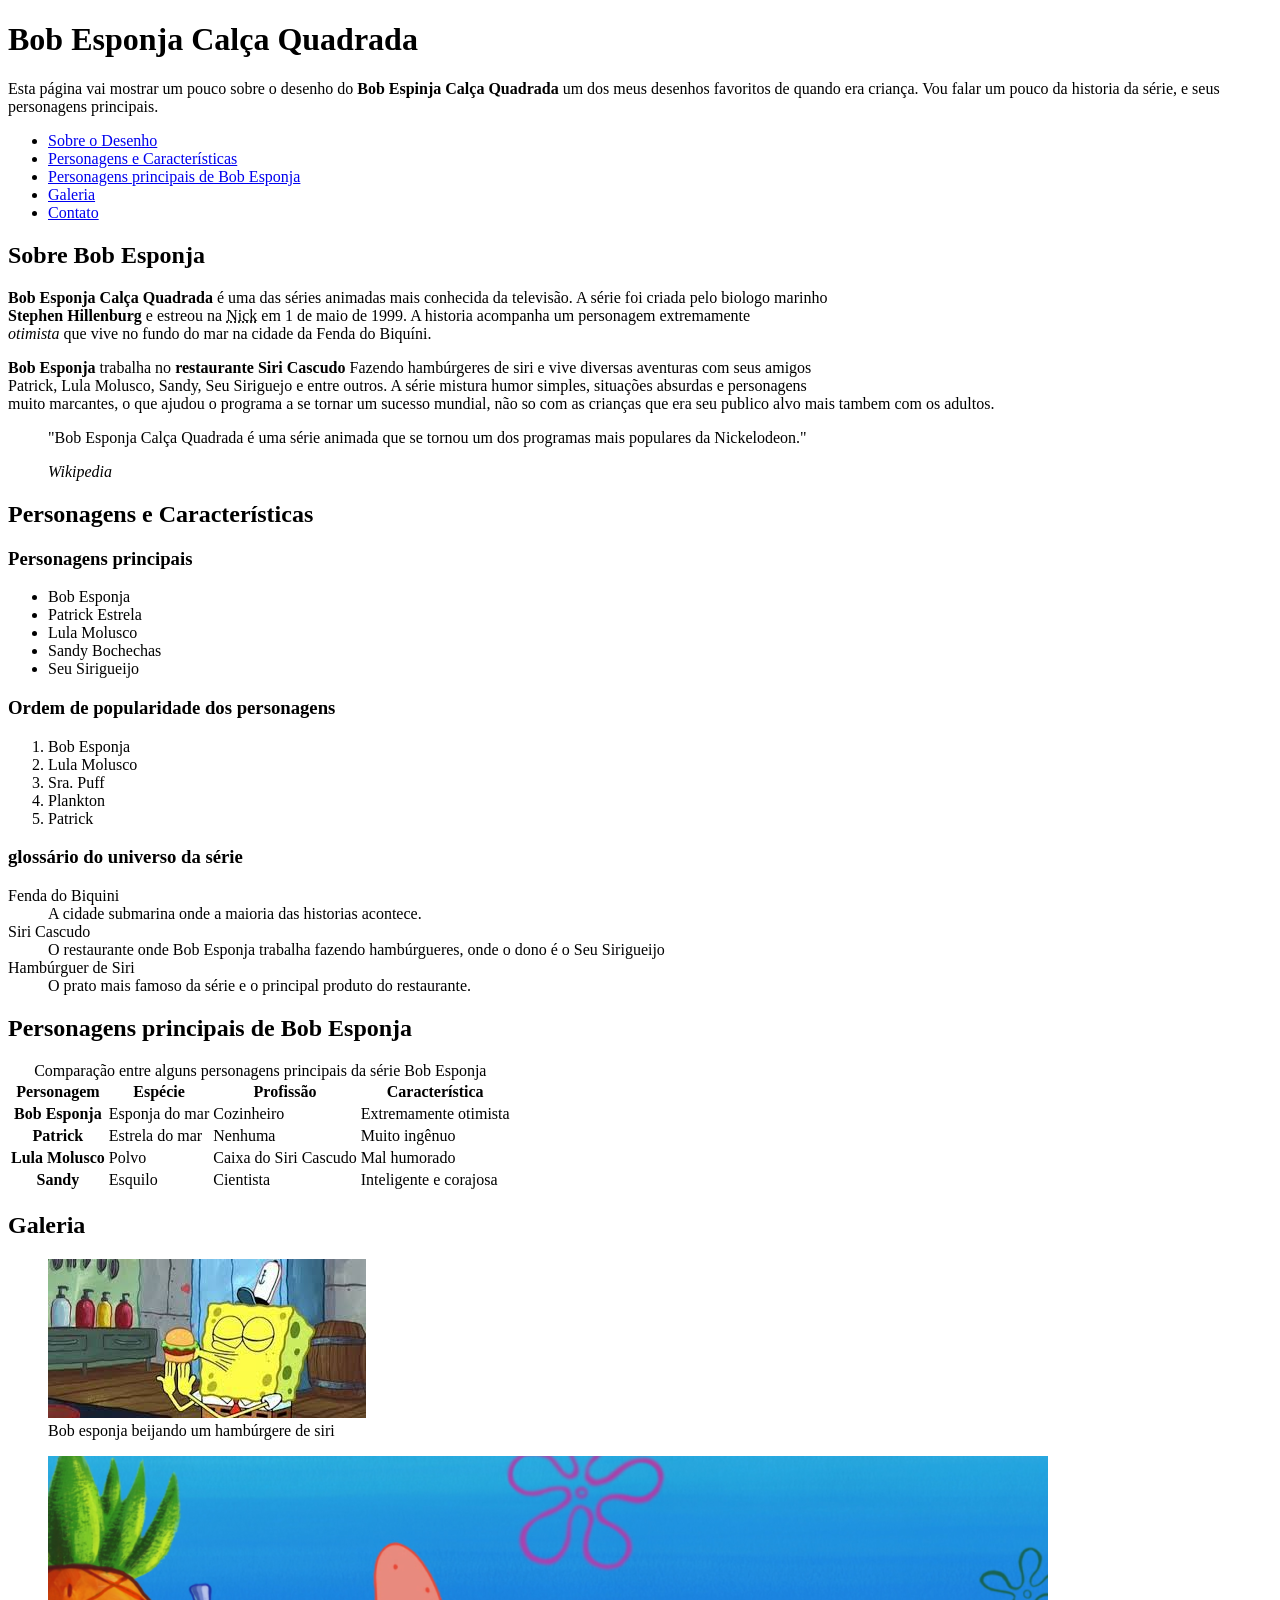
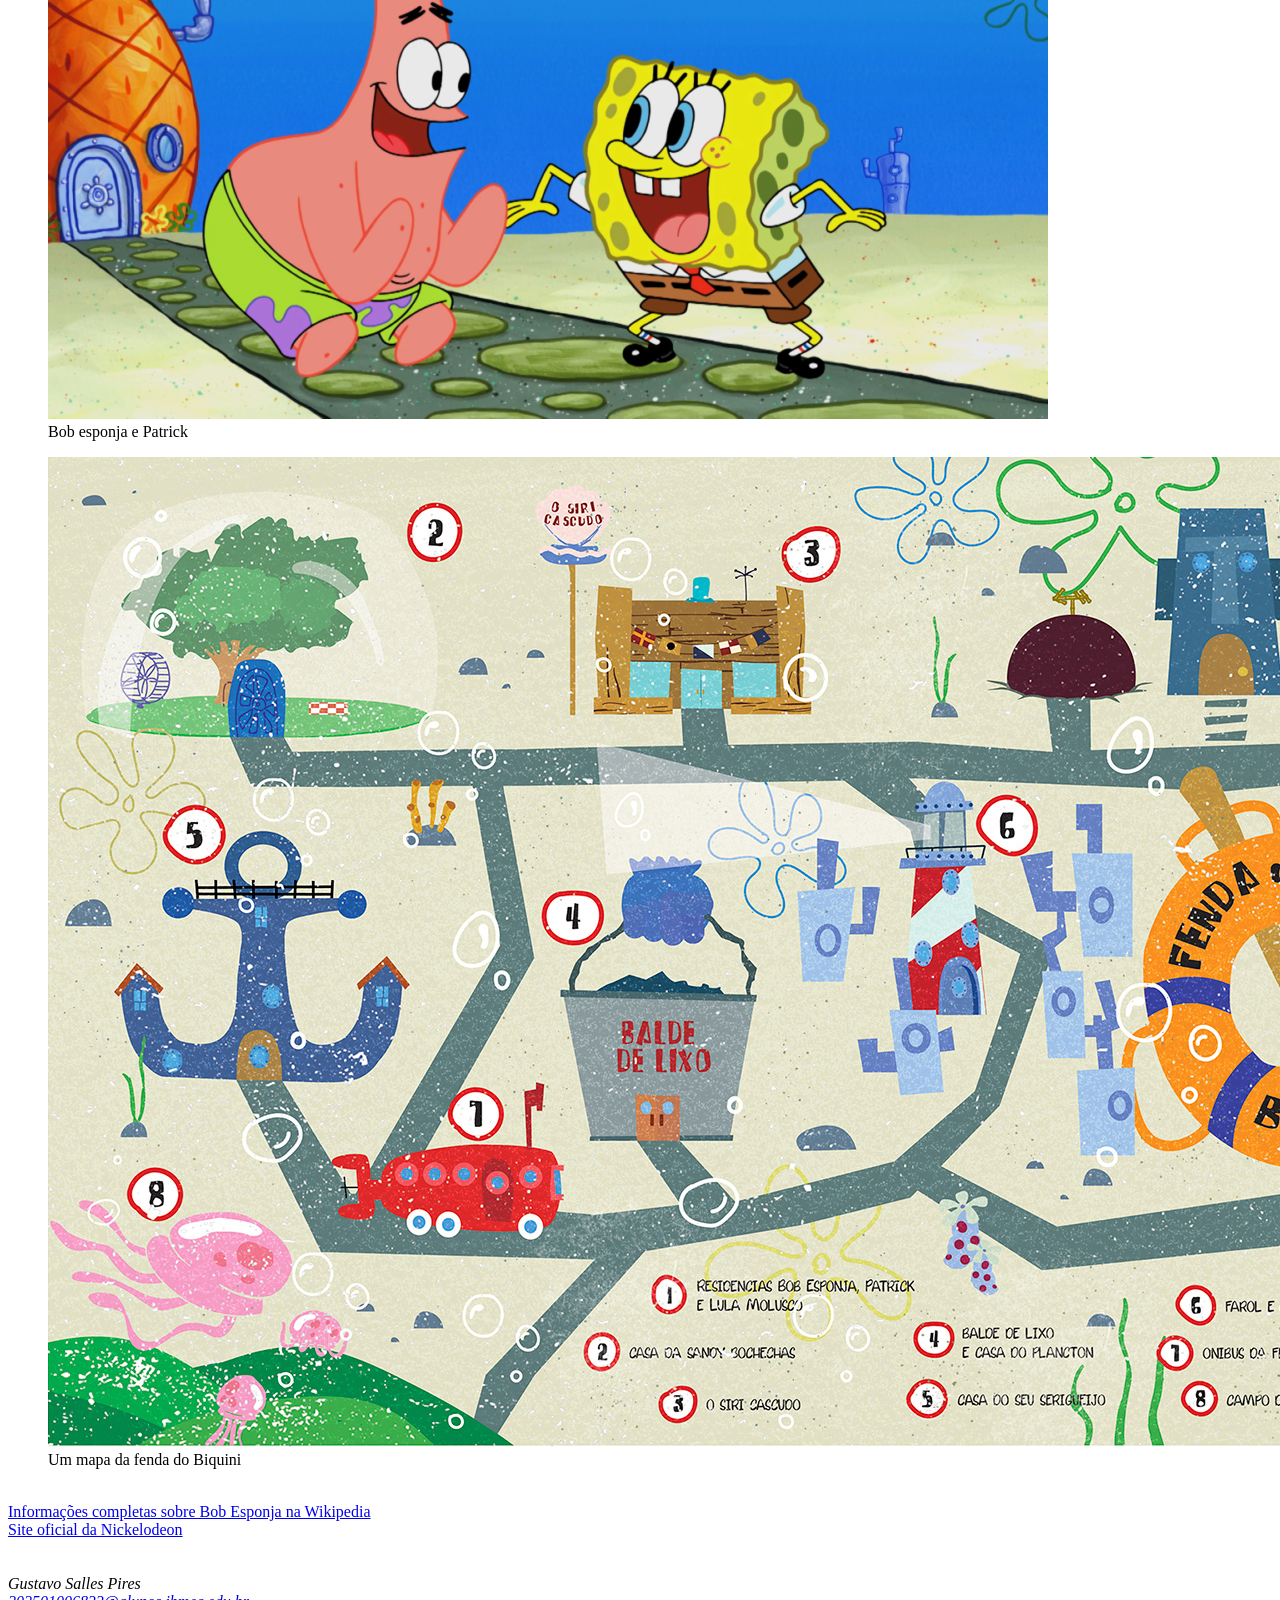
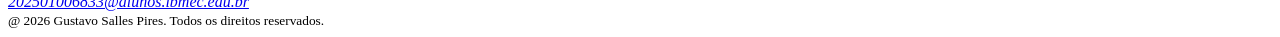
<file: index.html>
<!DOCTYPE html>
<html lang="pt-BR">
<head>
 <meta charset="UTF-8">
 <meta name="viewport" content="width=device-width, initial-scale=1.0">
 <title>Minha Pagina sobre Bob Esponja</title>
</head>
<body>
    <header>
        <h1>Bob Esponja Calça Quadrada</h1>
        <p>
            Esta página vai mostrar um pouco sobre o desenho do <strong>Bob Espinja Calça Quadrada</strong> um dos meus desenhos favoritos de quando era criança.
            Vou falar um pouco da historia da série, e seus personagens principais.
            
        </p>
    
        
        <nav>
            <ul>
                <li><a href="#sobre">Sobre o Desenho</a></li>
                <li><a href="#topicos">Personagens e Características</a></li>
                <li><a href="#dados">Personagens principais de Bob Esponja</a></li>
                <li><a href="#galeria">Galeria</a></li>
                <li><a href="#contato">Contato</a></li>
            </ul>
        </nav>

    </header>
    <main>
        <section id="sobre">
            <h2>Sobre Bob Esponja</h2>
            <p>
                <strong>Bob Esponja Calça Quadrada</strong> é uma das séries animadas mais conhecida da televisão.
                A série foi criada pelo biologo marinho <br><strong>Stephen Hillenburg</strong> e estreou na <abbr title="Nickelodeon">Nick</abbr> em <time datetime="1999-05-01">1 de maio de 1999</time>.
                A historia acompanha um personagem extremamente <br><em>otimista</em> que vive no fundo do mar na cidade da Fenda do Biquíni.
            </p>


            <p>
                <strong>Bob Esponja</strong> trabalha no <strong>restaurante Siri Cascudo</strong> Fazendo hambúrgeres de siri e vive diversas aventuras com seus amigos<br>
                Patrick, Lula Molusco, Sandy, Seu Siriguejo e entre outros. A série mistura humor simples, situações absurdas e personagens<br>
                muito marcantes, o que ajudou o programa a se tornar um sucesso mundial, não so com as crianças que era seu publico alvo mais tambem com os adultos.
            <p>
                
            <blockquote cite="https://pt.wikipedia.org/wiki/Bob_Esponja_Cal%C3%A7a_Quadrada">
                <p>"Bob Esponja Calça Quadrada é uma série animada que se tornou um dos programas mais populares da Nickelodeon."</p>
                <footer><cite>Wikipedia</cite></footer>
            </blockquote>
                
        </section>
        <section id="topicos">
            <h2>Personagens e Características</h2>

            <h3>Personagens principais</h3>
            <ul>
                <li>Bob Esponja</li>
                <li>Patrick Estrela</li>
                <li>Lula Molusco</li>
                <li>Sandy Bochechas</li>
                <li>Seu Sirigueijo</li>
            </ul>
            <h3>Ordem de popularidade dos personagens</h3>
            <ol>
                <li>Bob Esponja</li>
                <li>Lula Molusco</li>
                <li>Sra. Puff</li>
                <li>Plankton</li>
                <li>Patrick</li>
            </ol>

            <h3>glossário do universo da série</h3>
            <dl>
                <dt>Fenda do Biquini</dt>
                <dd>A cidade submarina onde a maioria das historias acontece.</dd>

                <dt>Siri Cascudo</dt>
                <dd>O restaurante onde Bob Esponja trabalha fazendo hambúrgueres, onde o dono é o Seu Sirigueijo</dd>

                <dt>Hambúrguer de Siri</dt>
                <dd>O prato mais famoso da série e o principal produto do restaurante.</dd>
            </dl>

        </section>

        <section id="dados">
            <h2>Personagens principais de Bob Esponja</h2>

            <table>
                <caption>Comparação entre alguns personagens principais da série Bob Esponja</caption>
                <thead>
                    <tr>
                        <th scope="col">Personagem</th>
                        <th scope="col">Espécie</th>
                        <th scope="col">Profissão</th>
                        <th scope="col">Característica</th>
                    </tr>
                </thead>
                <tbody>

                    <tr>
                        <th scope="row">Bob Esponja</th>
                        <td>Esponja do mar</td>
                        <td>Cozinheiro</td>
                        <td>Extremamente otimista</td>
                    </tr>

                    <tr>
                        <th scope="row">Patrick</th>
                        <td>Estrela do mar</td>
                        <td>Nenhuma</td>
                        <td>Muito ingênuo</td>
                    </tr>

                    <tr>
                        <th scope="row">Lula Molusco</th>
                        <td>Polvo</td>
                        <td>Caixa do Siri Cascudo</td>
                        <td>Mal humorado</td>
                    </tr>

                    <tr>
                        <th scope="row">Sandy</th>
                        <td>Esquilo</td>
                        <td>Cientista</td>
                        <td>Inteligente e corajosa</td>
                    </tr>
                </tbody>
            </table>
        </section>

        <section id="galeria">
            <h2>Galeria</h2>
            <figure>
                <img src="bobesponjacozinha.jpg" alt="Bob esponja beijando um hambúrgere de siri" >
                <figcaption>Bob esponja beijando um hambúrgere de siri</figcaption>
            </figure>
            <figure>
                <img src="bobesponjaepatrick.png" alt="Bob esponja e patrick em frente o abacaxi">
                <figcaption>Bob esponja e Patrick</figcaption>
            </figure>
            <figure>
                <img src="fendadobiquini.jpg" alt="Um mapa da fenda do Biquini">
                <figcaption>Um mapa da fenda do Biquini</figcaption>
            </figure>
        </section>
        <br>

        <a href="https://pt.wikipedia.org/wiki/Bob_Esponja_Cal%C3%A7a_Quadrada"
        target="_blank"
        rel="noopener noreferrer">Informações completas sobre Bob Esponja na Wikipedia</a><br>

        <a href="https://www.nickelodeon.com"
        target="_blank"
        rel="noopener noreferrer">Site oficial da Nickelodeon</a><br><br>
    </main>
    <br>
    <footer id="contato">
        <address>
            Gustavo Salles Pires<br>
            <a href="mailto:202501006833@alunos.ibmec.edu.br">202501006833@alunos.ibmec.edu.br</a>
        </address>
        <small>
            @ 2026 Gustavo Salles Pires. Todos os direitos reservados.
        </small>
    </footer>
</body>
</html>
</file>
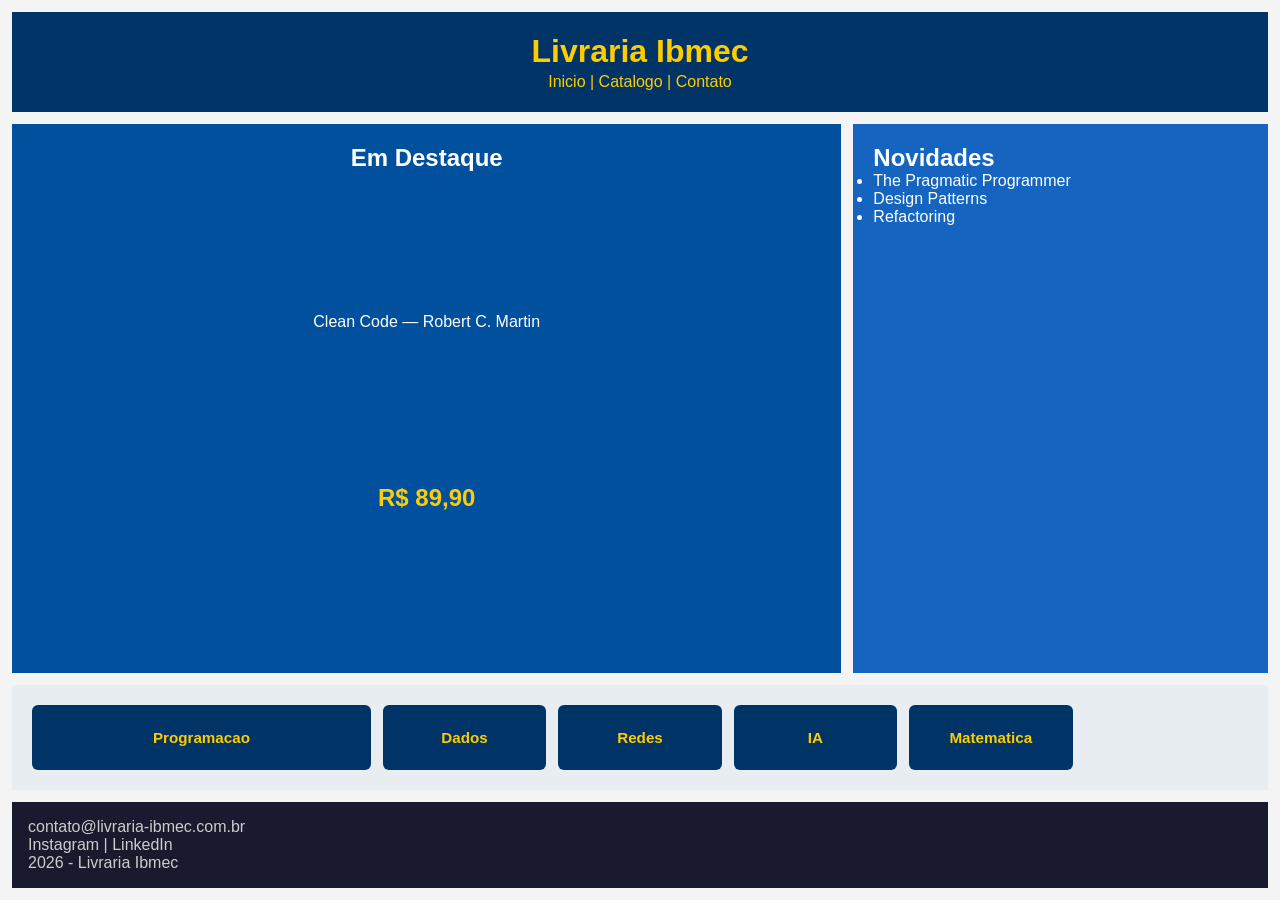
<file: Livraria-ibmec/index.html>
<!DOCTYPE html>
<html lang="pt-BR">
<head>
  <meta charset="UTF-8">
  <meta name="viewport" content="width=device-width, initial-scale=1.0">
  <title>Livraria Ibmec</title>
  <link rel="stylesheet" href="estilo.css">
</head>
<body class="pagina">
  <header class="topo">
    <h1>Livraria Ibmec</h1>
    <nav>Inicio | Catalogo | Contato</nav>
  </header>
  <section class="destaque">
    <h2>Em Destaque</h2>
    <p>Clean Code — Robert C. Martin</p>
    <p class="preco">R$ 89,90</p>
  </section>
  <aside class="novidades">
    <h2>Novidades</h2>
    <ul>
      <li>The Pragmatic Programmer</li>
      <li>Design Patterns</li>
      <li>Refactoring</li>
    </ul>
  </aside>
  <section class="categorias">
    <div class="card-cat">Programacao</div>
    <div class="card-cat">Dados</div>
    <div class="card-cat">Redes</div>
    <div class="card-cat">IA</div>
    <div class="card-cat">Matematica</div>
  </section>
  <footer class="rodape">
    <p>contato@livraria-ibmec.com.br</p>
    <p>Instagram | LinkedIn</p>
    <p>2026 - Livraria Ibmec</p>
  </footer>
</body>
</html>
</file>
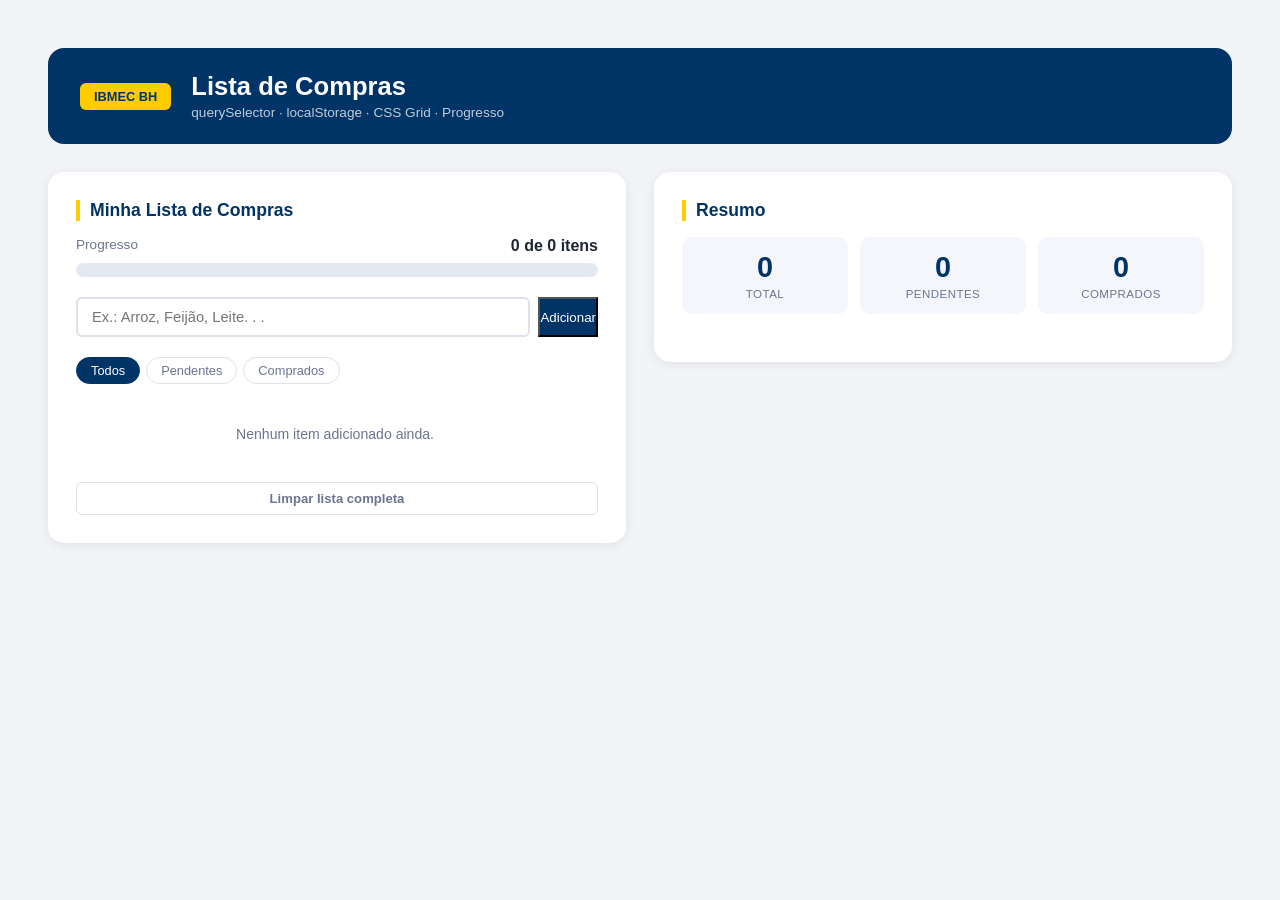
<file: lista-compras/lista-compras.html>
<!DOCTYPE html>
<html lang="pt-BR">
<head>
  <meta charset="UTF-8">
  <meta name="viewport" content="width=device-width, initial-scale=1.0">
  <title>Lista de Compras</title>
  <style>
    /* Os estilos vão entrar aqui */
    :root {
      --azul:    #003366;
      --amarelo: #FFCC00;
      --bg:      #f2f4f8;
      --surface: #ffffff;
      --borda:   #dce1ea;
      --texto:   #1e2535;
      --muted:   #6b7590;
      --verde:   #1a7f4b;
      --perigo:  #c0392b;
    }
    *, *::before, *::after { box-sizing: border-box; margin: 0; padding: 0; }

    body {
      font-family: "Segoe UI", Arial, sans-serif;
      background: var(--bg);
      color: var(--texto);
      min-height: 100dvh;
      padding: clamp(16px, 4vw, 48px);
    }
    .cabecalho {
     background: var(--azul);
      color: #fff;
      border-radius: 16px;
      padding: 24px 32px;
      margin-bottom: 28px;
      display: flex;
      align-items: center;
      gap: 20px;
    }
    .cabecalho h1 { font-size: clamp(1.1rem, 2.4vw, 1.6rem); }
    .cabecalho p  { font-size: 0.85rem; opacity: .75; margin-top: 4px; }

    .badge {
      background: var(--amarelo);
      color: var(--azul);
      font-weight: 900;
      font-size: 0.8rem;
      padding: 6px 14px;
      border-radius: 6px;
      white-space: nowrap;
    }
    .grid-app {
      display: grid;
      grid-template-columns: repeat(auto-fit, minmax(320px, 1fr));
      gap: clamp(16px, 2.5vw, 28px);
      align-items: start;
    }

    .card {
      background: var(--surface);
      border-radius: 16px;
      box-shadow: 0 2px 12px rgba(0,0,0,.08);
      padding: clamp(18px, 3vw, 28px);
    }

    .titulo-card {
      font-size: clamp(0.95rem, 1.5vw, 1.1rem);
      font-weight: 700;
      color: var(--azul);
      border-left: 4px solid var(--amarelo);
      padding-left: 10px;
      margin-bottom: 16px;
    }
    .grid-stats{
      display: grid;
      grid-template-columns: repeat(3,1fr);
      gap: 12px;
      margin-bottom: 20px;
    }
    .stat-box{
      background: #f4f6fb;
      border-radius: 10px;
      padding: 14px 10px;
      text-align: center;
      display: flex;
      flex-direction: column;
      gap: 4px;
    }
    .stat-box .numero{
      font-size: clamp(1.4rem, 2.5vw, 1.8rem);
      font-weight: 800;
      color: var(--azul);
    }
    .stat-box .rotulo{
      font-size: 0.72rem;
      color: var(--muted);
      text-transform: uppercase;
      letter-spacing: .04em;
    }

    .stat-box.destaque .numero {color: var(--verde);}

    .secao-progresso {margin-bottom: 20px;}

    .cabec-progresso{
      display: flex;
      justify-content: space-between;
      font-size: 0.85rem;
      color: var(--muted);
      margin-bottom: 8px;
    }

    .cabec-progresso strong { color: var(--texto); font-size: 1rem;}

    .trilha-progresso{
      width: 100%;
      height: 14px;
      background: #e4e8f0;
      border-radius: 99px;
      overflow: hidden;
    }

    .preenchimento{
      height: 100%;
      width: 0%;
      background: linear-gradient(90deg, #003366, #0055aa);
      border-radius: 99px;
      transition: width .5s ease, background .4s ease;
    }

    .preenchimento.concluido{
      background: linear-gradient(90deg, #1a7f4b, #22a060);
    }

    .form-adicao{
      display: flex;
      gap: 8px;
      margin-bottom: 20px;
    }

    .form-adicao input[type=text]{
      flex: 1;
      padding: 10px 14px;
      border: 2px solid var(--borda);
      border-radius: 6px;
      font-size: 0.92rem;
      font-family: inherit;
      outline: none;
      transition: border-color .2s;
    }
    .form-adicao input[type=text]:focus{ border-color : var(--azul);}

    .btn{
      padding: 10px 18px;
      border: none;
      border-radius: 6px;
      font-family: inherit;
      font-size: 0.88rem;
      font-weight: 600;
      cursor: pointer;
      transition: opacity .15s, transform .1;
    }
    .btn:active {transform: scale(.97);}
    .btn-primario {background: var(--azul); color: #fff;}
    .btn-primario:hover {opacity: .88;}

    .btn-perigo{
      background: transparent;
      color: var(--perigo);
      border: 1.5px solid var(--perigo);
      padding: 5px 10px;
      font-size: 0.78rem;
    }
    .btn-perigo:hover { background: #fdf0ee; }

    .btn-limpar{
      background: transparent;
      color: var(--muted);
      border: 1.5px solid var(--borda);
      width: 100%;
      margin-top: 12px;
      padding: 8px;
      font-size: 0.82rem;
    }
    .btn-limpar:hover {background: #f5f6fa; }

    .lista-itens {
      list-style: none;
      display: flex;
      flex-direction: column;
      gap: 8px;
      max-height: 360px;
      overflow-y: auto;
      padding-right: 4px;
      scrollbar-width: thin;
    }

    .msg-vazia{
      text-align: center;
      color: var(--muted);
      font-size: 0.88rem;
      padding: 28px 0;
    }

    .item-linha {
      display: flex;
      align-items: center;
      gap: 10px;
      padding: 10px 12px;
      border: 1.5px solid var(--borda);
      border-radius: 6px;
      background: #fafbfd;
      transition: background .2s, border-color .2s;
    }
    .item-linha:hover { border-color: #b0bbcf; }
    .item-linha.marcado { background: #f0faf4; border-color: #a8dfc0; }

    .item-linha input[type="checkbox"] {
      width: 18px; height: 18px;
      accent-color: var(--verde);
      cursor: pointer; flex-shrink: 0;
    }

    .item-rotulo {
      flex: 1;
      font-size: 0.92rem;
      cursor: pointer;
      transition: color .2s;
    }
    .item-linha.marcado .item-rotulo {
      text-decoration: line-through;
      color: var(--muted);
    }

    .filtros { display: flex; gap: 6px; margin-bottom: 14px; flex-wrap: wrap; }

    .btn-filtro {
      padding: 5px 14px;
      border: 1.5px solid var(--borda);
      border-radius: 99px;
      background: transparent;
      font-family: inherit;
      font-size: 0.8rem;
      cursor: pointer;
      color: var(--muted);
      transition: all .15s;
    }
    .btn-filtro.ativo {
      background: var(--azul);
      border-color: var(--azul);
      color: #fff;
    }

    .toast {
     position: fixed;
      bottom: 28px;
      left: 50%;
      transform: translateX(-50%) translateY(80px);
      background: var(--azul);
      color: #fff;
      padding: 10px 24px;
      border-radius: 99px;
      font-size: 0.88rem;
      font-weight: 600;
      opacity: 0;
      transition: transform .3s ease, opacity .3s ease;
      pointer-events: none;
      z-index: 999;
    }
    .toast.visivel {
      transform: translateX(-50%) translateY(0);
      opacity: 1;
    }
  </style>
</head>
<body>
  <header class="cabecalho">
    <span class="badge">IBMEC BH</span>
    <div>
      <h1>Lista de Compras</h1>
      <p>querySelector · localStorage · CSS Grid · Progresso</p>
    </div>
  </header>
  <main class="grid-app">

    <!-- Coluna 1: painel principal -->
    <section class="card" id="painel-principal">
      <h2 class="titulo-card">Minha Lista de Compras</h2>
      <div class="secao-progresso">
        <div class="cabec-progresso">
          <span>Progresso</span>
          <strong id="label-progresso">0 de 0 itens</strong>
        </div>

        <div class="trilha-progresso">
          <div class="preenchimento" id="barra-progresso"></div>
        </div>
      </div>
      <form class="form-adicao" id="form-adicao" novalidade>
        <input
          type="text"
          id="input-item"
          placeholder="Ex.: Arroz, Feijão, Leite. . ."
          autocomplete="off"
          maxlength="60"
          aria-label="Nome do item"
          required
        >
        <button type="submit" class="btn-primario">Adicionar</button>  
      </form>
      <div class="filtros" role="group" aria-label="Filtrar itens">
        <button class="btn-filtro ativo" data-filtro="todos">Todos</button>
        <button class="btn-filtro"       data-filtro="pendentes">Pendentes</button>
        <button class="btn-filtro"       data-filtro="comprados">Comprados</button>
      </div>
      <ul class="lista-itens" id="lista-itens" aria-live="polite">
        <li class="msg-vazia" id="msg-vazia">Nenhum item adicionado ainda.</li>
      </ul>
      <button class="btn btn-limpar" id="btn-limpar">
        Limpar lista completa
      </button>
    </section>

    <!-- Coluna 2: resumo -->
    <section class="card" id="painel-resumo">

      <h2 class="titulo-card">Resumo</h2>

      <div class="grid-stats">
        <div class="stat-box">
          <span class="numero" id="stat-total">0</span>
          <span class="rotulo">Total</span>
        </div>

        <div class="stat-box">
          <span class="numero" id="stat-pendentes">0</span>
          <span class="rotulo">Pendentes</span>
        </div>

        <div class="stat-box" destaque>
          <span class="numero" id="stat-comprados">0</span>
          <span class="rotulo">Comprados</span>
        </div>
      </div>
    </section>
  </main>

  <script>
    const form      = document.querySelector('#form-adicao');
    const inputEl   = document.querySelector('#input-item');
    const listaEl   = document.querySelector('#lista-itens');
    const msgVazia  = document.querySelector('#msg-vazia');
    const barra     = document.querySelector('#barra-progresso');
    const labelProg = document.querySelector('#label-progresso');
    const btnLimpar = document.querySelector('#btn-limpar');

    const statTotal = document.querySelector('#stat-total');
    const statPend  = document.querySelector('#stat-pendentes');
    const statComp  = document.querySelector('#stat-comprados');

    const CHAVE = 'lista_compras';

    let itens  = carregarStorage();
    let filtro = 'todos';

    function carregarStorage() {
      const salvo = localStorage.getItem(CHAVE);
      // getItem devolve null se a chave não existe.
      // O operador ternário evita JSON.parse(null), que geraria erro.
      return salvo ? JSON.parse(salvo) : [];
    }

    function salvarStorage() {
      // localStorage só armazena strings.
      // JSON.stringify transforma o array em texto; JSON.parse reverte.
      localStorage.setItem(CHAVE, JSON.stringify(itens));
    }

    function atualizarProgresso() {
     const total  = itens.length;
      const feitos = itens.filter(i => i.checked).length;
      const pct    = total === 0 ? 0 : Math.round((feitos / total) * 100);

      barra.style.width = pct + '%';
      barra.classList.toggle('concluido', pct === 100 && total > 0);
      labelProg.textContent = `${feitos} de ${total} ${total === 1 ? 'item' : 'itens'}`;

      statTotal.textContent = total;
      statPend.textContent  = total - feitos;
      statComp.textContent  = feitos;
    }

    function renderizar() {
      // Remove <li> antigos (preserva a msgVazia)
      listaEl.querySelectorAll('.item-linha').forEach(el => el.remove());

      const filtrados = itens.filter(item => {
        if (filtro === 'pendentes') return !item.checked;
        if (filtro === 'comprados') return  item.checked;
        return true;
      });

      if (filtrados.length === 0) {
        msgVazia.style.display = 'block';
      } else {
        msgVazia.style.display = 'none';

        filtrados.forEach(item => {
          const li = document.createElement('li');
          li.className  = 'item-linha' + (item.checked ? ' marcado' : '');
          li.dataset.id = item.id;

          const checkbox = document.createElement('input');
          checkbox.type    = 'checkbox';
          checkbox.checked = item.checked;
          checkbox.id      = 'chk-' + item.id;

          const label = document.createElement('label');
          label.className   = 'item-rotulo';
          label.htmlFor     = 'chk-' + item.id;
          label.textContent = item.nome;

          const btnDel = document.createElement('button');
          btnDel.className   = 'btn btn-perigo';
          btnDel.textContent = 'Remover';

          li.append(checkbox, label, btnDel);
          listaEl.appendChild(li);
        });
      }

      atualizarProgresso();
    }

    renderizar();

    form.addEventListener('submit', function(event) {
      event.preventDefault();  // impede o recarregamento da página

      const nome = inputEl.value.trim();
      if (!nome) { inputEl.focus(); return; }

      const novoItem = {
        id:      Date.now(),  // timestamp como ID único
        nome:    nome,
        checked: false,
      };

      itens.push(novoItem);
      salvarStorage();
      renderizar();

      inputEl.value = '';
      inputEl.focus();
    });

    listaEl.addEventListener('change', function(event) {
      if (event.target.type !== 'checkbox') return;

      const id   = Number(event.target.closest('.item-linha').dataset.id);
      const item = itens.find(i => i.id === id);
      if (!item) return;

      item.checked = event.target.checked;
      salvarStorage();
      renderizar();
    });

    listaEl.addEventListener('click', function(event) {
      if (!event.target.classList.contains('btn-perigo')) return;

      const id = Number(event.target.closest('.item-linha').dataset.id);
      itens = itens.filter(i => i.id !== id);
      salvarStorage();
      renderizar();
    });

    btnLimpar.addEventListener('click', function() {
      if (itens.length === 0) return;
      if (!confirm('Deseja apagar todos os itens?')) return;
      itens = [];
      salvarStorage();
      renderizar();
    });
    const btnsFiltro = document.querySelectorAll('.btn-filtro');

    btnsFiltro.forEach(btn => {
      btn.addEventListener('click', function() {
      btnsFiltro.forEach(b => b.classList.remove('ativo'));
      this.classList.add('ativo');
      filtro = this.dataset.filtro;
      renderizar();
    });
    const toastEl = document.querySelector('#toast');
    let timerToast;

    function mostrarToast(msg) {
      toastEl.textContent = msg;
      toastEl.classList.add('visivel');
      clearTimeout(timerToast);
      timerToast = setTimeout(() => toastEl.classList.remove('visivel'), 2200);
    }
  });
  </script>
  <div class="toast" id="toast" role="status" aria-live="assertive"></div>
</body>
</html>
</file>
<file: Livraria-ibmec/estilo.css>
* {
  box-sizing: border-box;
  margin: 0;
  padding: 0;
}

body {
  font-family: Arial, sans-serif;
  background-color: #f4f4f4;
}

.pagina {
  display: grid;                          
  grid-template-columns: 2fr 1fr;         
  grid-template-rows: auto 1fr auto;
  grid-template-areas:
    "topo      topo"                      
    "destaque  novidades"                 
    "categorias categorias"              
    "rodape    rodape";                  
  min-height: 100vh;
  gap: 12px;
  padding: 12px;
}

.topo       { grid-area: topo; }
.destaque   { grid-area: destaque; }
.novidades  { grid-area: novidades; }
.categorias { grid-area: categorias; }
.rodape     { grid-area: rodape; }

.topo       { background-color: #003366; color: #FFCC00; padding: 20px; }
.destaque   { background-color: #00509e; color: #fff;    padding: 20px; }
.novidades  { background-color: #1565C0; color: #fff;    padding: 20px; }
.categorias { background-color: #e8edf2; padding: 20px; }
.rodape     { background-color: #1A1A2E; color: #ccc;    padding: 16px; }

.topo {
  display: grid;           
  place-items: center;     
  text-align: center;
  min-height: 100px;
}

.destaque {
  display: grid;
  align-items: start;
  justify-items: center;
}

.destaque .preco {
  font-size: 1.5rem;
  font-weight: bold;
  color: #FFCC00;
  margin-top: 12px;
}

.categorias {
  display: grid;
  grid-template-columns: repeat(auto-fill, minmax(160px, 1fr));
  gap: 12px;
  padding: 20px;
  background-color: #e8edf2;
}

.card-cat {
  background-color: #003366;
  color: #FFCC00;
  font-weight: bold;
  text-align: center;
  padding: 24px 12px;
  border-radius: 6px;
  font-size: 0.95rem;
}

.card-cat:first-child {
  grid-column: span 2;
}

@media (max-width: 600px) {
  .pagina {
    grid-template-columns: 1fr;
    grid-template-areas:
      "topo"
      "destaque"
      "novidades"
      "categorias"
      "rodape";
  }

  .categorias {
    grid-template-columns: repeat(2, minmax(120px, 1fr));
  }

  .card-cat:first-child {
    grid-column: auto;
  }

}
</file>
